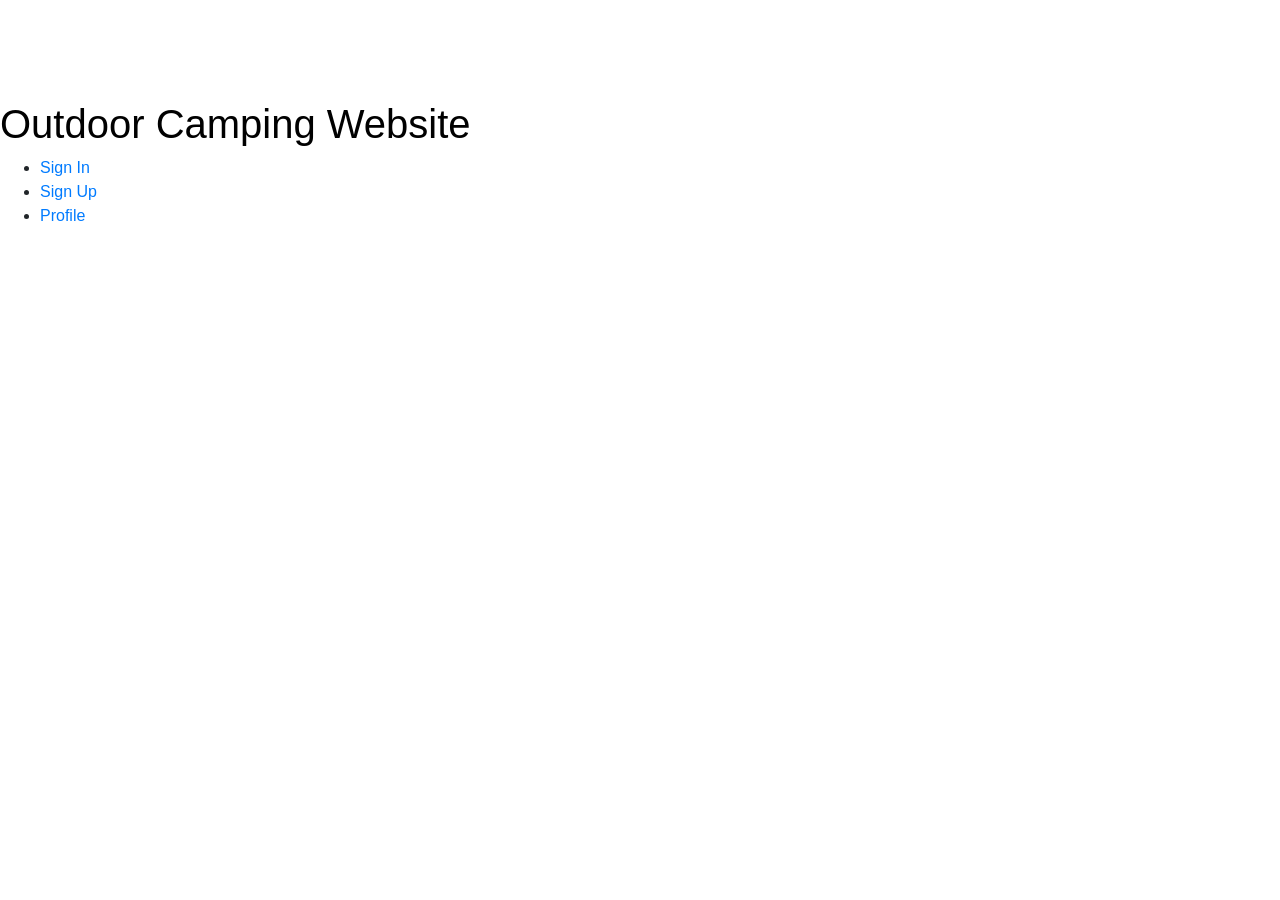
<file: src/main/webapp/index.html>
<!DOCTYPE html>
<html lang="en">
  <head>
    <meta charset="UTF-8">
    <title>Course Manager Homepage</title>
    <link href="https://stackpath.bootstrapcdn.com/bootstrap/4.5.2/css/bootstrap.min.css" rel="stylesheet"/>
    <link href="css/styles.css" rel="stylesheet"/>
  </head>
  <body>
    <h1>Outdoor Camping Website</h1>
    <ul>
      <li>
        <a href="login/login.template.client.html">
          Sign In
        </a>
      </li>

      <li>
        <a href="register/register.template.client.html">
              Sign Up
            </a>
      </li>

      <li>
        <a href="profile/profile.template.client.html">
          Profile
        </a>
      </li>
    </ul>
  </body>
</html>
</file>
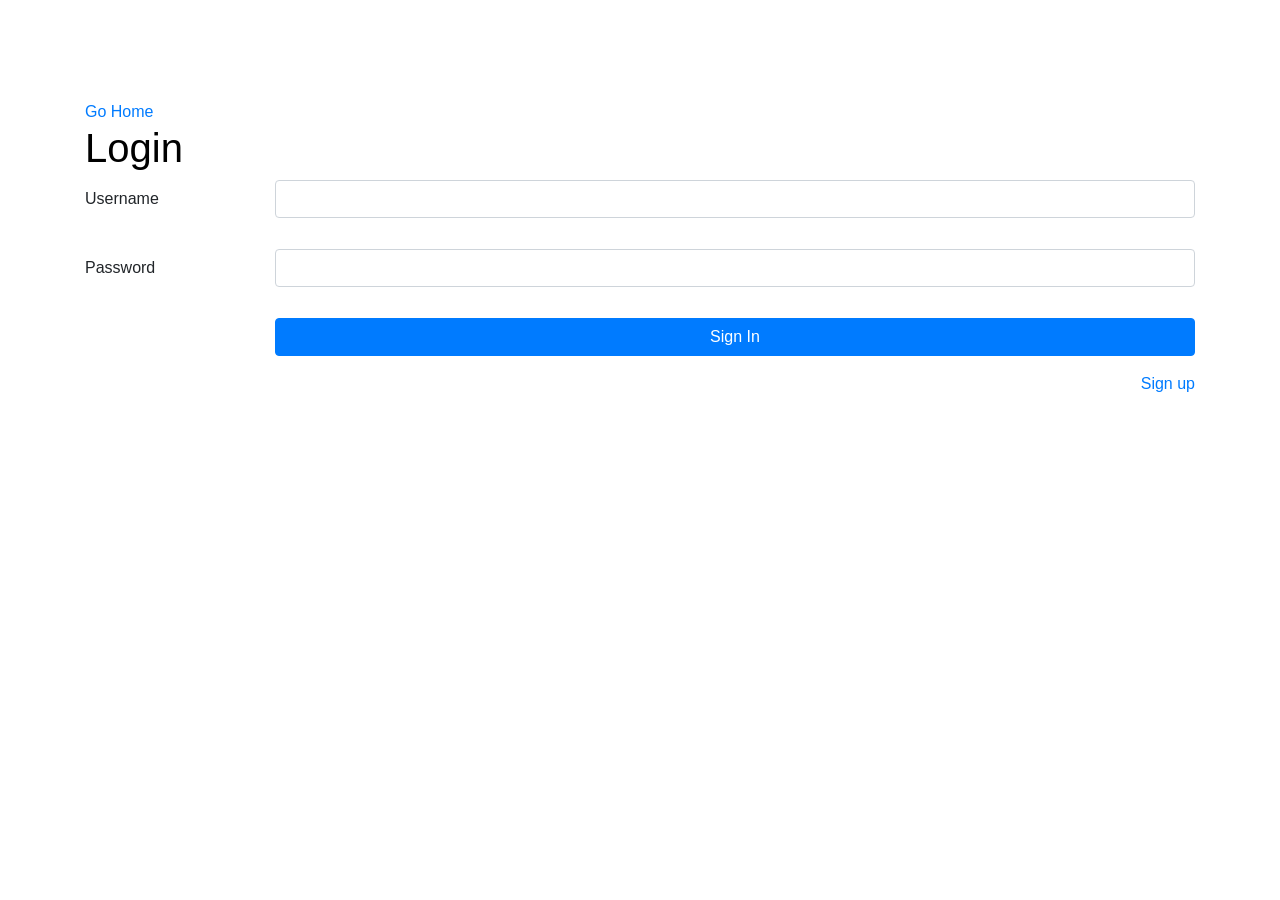
<file: src/main/webapp/login/login.template.client.html>
<!DOCTYPE html>
<html lang="en">
  <head>
    <meta charset="UTF-8">
    <title>Title</title>
    <link href="https://stackpath.bootstrapcdn.com/bootstrap/4.5.2/css/bootstrap.min.css" rel="stylesheet"/>
    <link href="../css/styles.css" rel="stylesheet"/>
    <link href="login.style.client.css" rel="stylesheet"/>
  </head>
  <body>
<div class="container">

  <a href="../index.html">
    Go Home
  </a>
  <h1>Login</h1>

<!-- Username -->
  <div class="form-group row">
    <label for="username" class="col-sm-2 col-form-label">Username</label>
    <div class="col-sm-10">
    <input id="username" type="text" class="form-control wbdv-field wbdv-username"/></div>
  </div>

<!-- Password -->
  <div class="form-group row">
    <label for="inputPassword" class="col-sm-2 col-form-label">Password</label>
    <div class="col-sm-10">
      <input type="password" class="form-control wbdv-field wbdv-password" id="inputPassword">
    </div>
  </div>

<!--Sign in button-->
  <div class="form-group row">
    <label for="inputPassword" class="col-sm-2 col-form-label"></label>
    <div class="col-sm-10">
    <a href="../profile/profile.template.client.html" button
       class="btn btn-primary btn-block wbdv-button wbdv-login">
    Sign In
    </a>
  </a button>
    </div>
  </div>

  <div class="float-right">
    <a href="../register/register.template.client.html">
      Sign up
    </a>
  </div>

</div>
  </body>
</html>
</file>
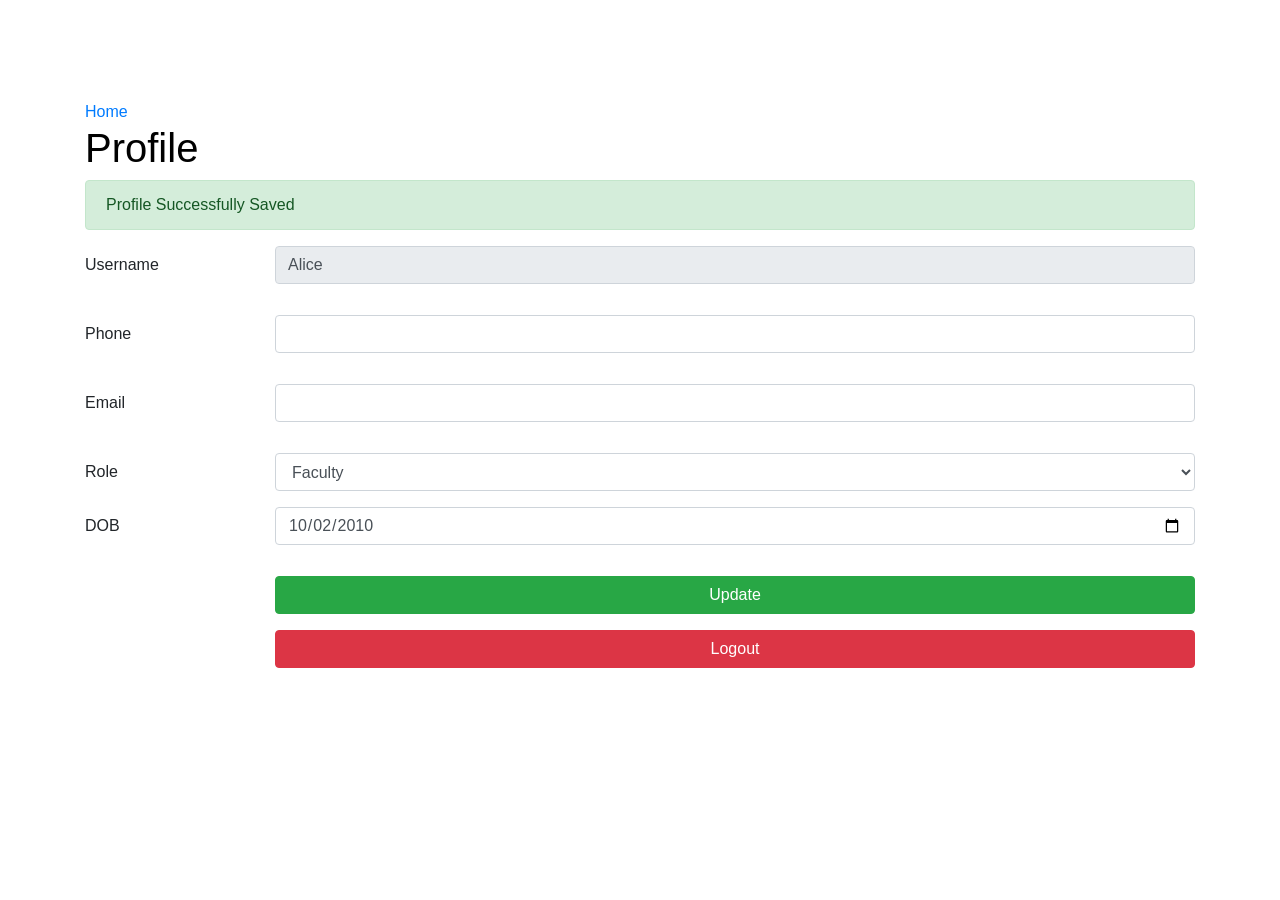
<file: src/main/webapp/profile/profile.template.client.html>
<!DOCTYPE html>
<html lang="en">
  <head>
    <meta charset="UTF-8">
    <title>Title</title>
    <link href="https://stackpath.bootstrapcdn.com/bootstrap/4.5.2/css/bootstrap.min.css" rel="stylesheet"/>
    <link href="../css/styles.css" rel="stylesheet"/>
    <link href="profile.style.client.css" rel="stylesheet"/>
  </head>
  <body>
<div class="container">

  <a href="../index.html">
    Home
  </a>
  <h1>Profile</h1>

  <div class="alert alert-success" role="alert">
    Profile Successfully Saved
  </div>
<!--  Username  -->
  <div class="form-group row">
    <label for="usernameFId" class="col-sm-2 col-form-label">Username</label>
    <div class="col-sm-10">
    <input id="usernameFId" readonly value="Alice" type="text"
           class="form-control wbdv-field wbdv-username"/>
    </div>
  </div>

<!--  Phone -->
  <div class="form-group row">
    <label for="phoneFId" class="col-sm-2 col-form-label">Phone</label>
    <div class="col-sm-10">
      <input type="tel" class="form-control wbdv-field wbdv-phone" id="phoneFId">
    </div>
  </div>

<!--Email-->
  <div class="form-group row">
    <label for="emailFId" class="col-sm-2 col-form-label">Email</label>
    <div class="col-sm-10">
      <input type="email" class="form-control wbdv-field wbdv-email" id="emailFId">
    </div>
  </div>

<!--  Role Dropdown  -->
  <div class="form-group row">
    <label for="roleFId" class="col-sm-2 col-form-label">Role</label>
    <div class = "col-sm-10">
      <select class="form-control wbdv-field wbdv-role" id= "roleFId">
        <option>Faculty</option>
        <option>Student</option>
        <option>Admin</option>
      </select>
  </div>
  </div>



<!--  DOB  -->
  <div class="form-group row">
    <label for="dob" class="col-sm-2 col-form-label">DOB</label>
    <div class="col-sm-10">
      <input type="date" value="2010-10-02" class="form-control wbdv-field wbdv-dob" id="dob">
    </div>
  </div>

<!--Update button-->
  <div class="form-group row">
    <label for="updateSettings" class="col-sm-2 col-form-label"></label>
    <div class="col-sm-10">
    <a href="#" button class="btn btn-success btn-block wbdv-button wbdv-update" id="updateSettings">
        Update
    </a>
  </button>
    </div>
  </div>

<!--Logout button-->
  <div class="form-group row">
    <label for="logout" class="col-sm-2 col-form-label"></label>
    <div class="col-sm-10">
    <a href="../index.html" button class="btn btn-danger btn-block wbdv-button wbdv-logout"
       id="logout">
    Logout
    </a>
  </button>
    </div>
  </div>

</div> <!-- close container -->
  </body>
</html>
</file>
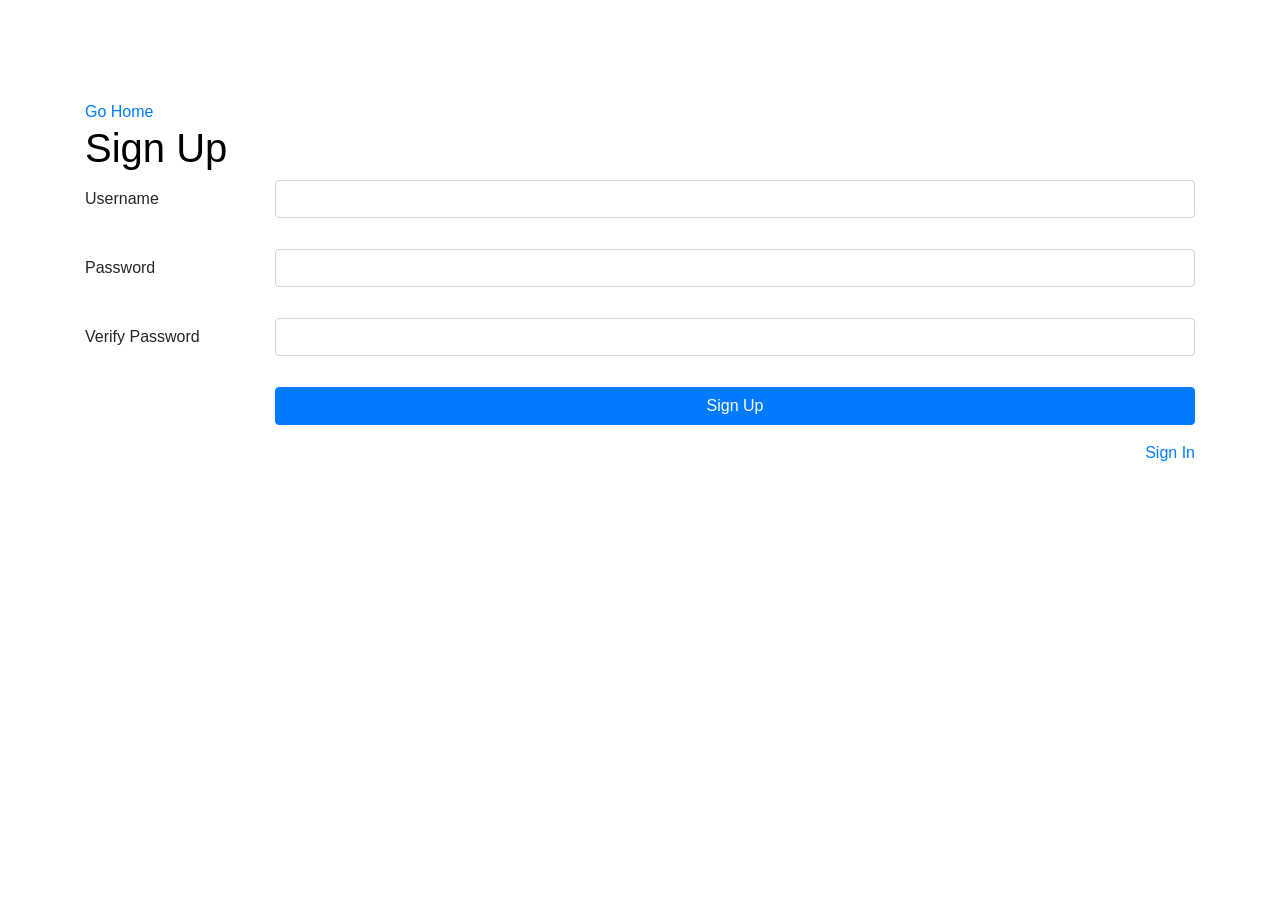
<file: src/main/webapp/register/register.template.client.html>
<!DOCTYPE html>
<html lang="en">
  <head>
    <meta charset="UTF-8">
    <title>Title</title>
    <link href="https://stackpath.bootstrapcdn.com/bootstrap/4.5.2/css/bootstrap.min.css" rel="stylesheet"/>
    <link href="../css/styles.css" rel="stylesheet"/>
    <link href="register.style.client.css" rel="stylesheet"/>
  </head>
  <body>
<div class="container">

  <a href="../index.html">
    Go Home
  </a>
  <h1>Sign Up</h1>

  <div class="form-group row">
    <label for="username" class="col-sm-2 col-form-label">Username</label>
    <div class="col-sm-10">
    <input id="username" type="text" class="form-control wbdv-field wbdv-username"/></div>
  </div>

  <div class="form-group row">
    <label for="inputPassword" class="col-sm-2 col-form-label">Password</label>
    <div class="col-sm-10">
      <input type="password" class="form-control wbdv-field wbdv-password" id="inputPassword">
    </div>
  </div>


  <div class="form-group row">
    <label for="verifyPassword" class="col-sm-2 col-form-label">Verify Password</label>
    <div class="col-sm-10">
      <input type="password" class="form-control wbdv-field wbdv-password" id="verifyPassword">
    </div>
  </div>


  <div class="form-group row">
    <label for="inputPassword" class="col-sm-2 col-form-label"></label>
    <div class="col-sm-10">
    <a href="../login/login.template.client.html" button
       class="btn btn-primary btn-block wbdv-link wbdv-register">
    Sign Up
    </a>
  </a button>
    </div>
  </div>

  <div class="float-right">
  <a href="../login/login.template.client.html">
  Sign In
  </a>
  </div>
</div>
  </body>
</html>
</file>
<file: src/main/webapp/css/styles.css>
h1{
  color: black;
  background-color: white;
}


input {
  margin-bottom: 15px;
}

.wbdv-nudge-15px-down {
  position: relative;
  top: 15px;
}

.wbdv-bottom-right-fixed {
  position: fixed;
  color: red;
  right: 15px;
  bottom: 15px;
}

body {
  padding-top: 100px;
}



.wbdv-padding-left-header {
  padding-left: 36px;
  padding-top: 15px;
  color: lightgray;
}

.wbdv-file-icon-style {
  color: dodgerblue;
}

.wbdv-circle-add-style {
  color: darkred;
}

.wbdv-document-table-text-style {
  color: black;
  padding-left: 12px;
}
</file>
<file: src/main/webapp/login/login.style.client.css>
/*h1{*/
/*  color:blue;*/
/*  background-color: green;*/
/*}*/

/*#username {*/
/*  background-color: black;*/
/*  color: white;*/
/*}*/
</file>
<file: src/main/webapp/profile/profile.style.client.css>
/*h1{*/
/*  color:blue;*/
/*  background-color: green;*/
/*}*/

/*#username {*/
/*  background-color: black;*/
/*  color: white;*/
/*}*/
</file>
<file: src/main/webapp/register/register.style.client.css>
/*h1{*/
/*  color:blue;*/
/*  background-color: green;*/
/*}*/

/*#username {*/
/*  background-color: black;*/
/*  color: white;*/
/*}*/
</file>
